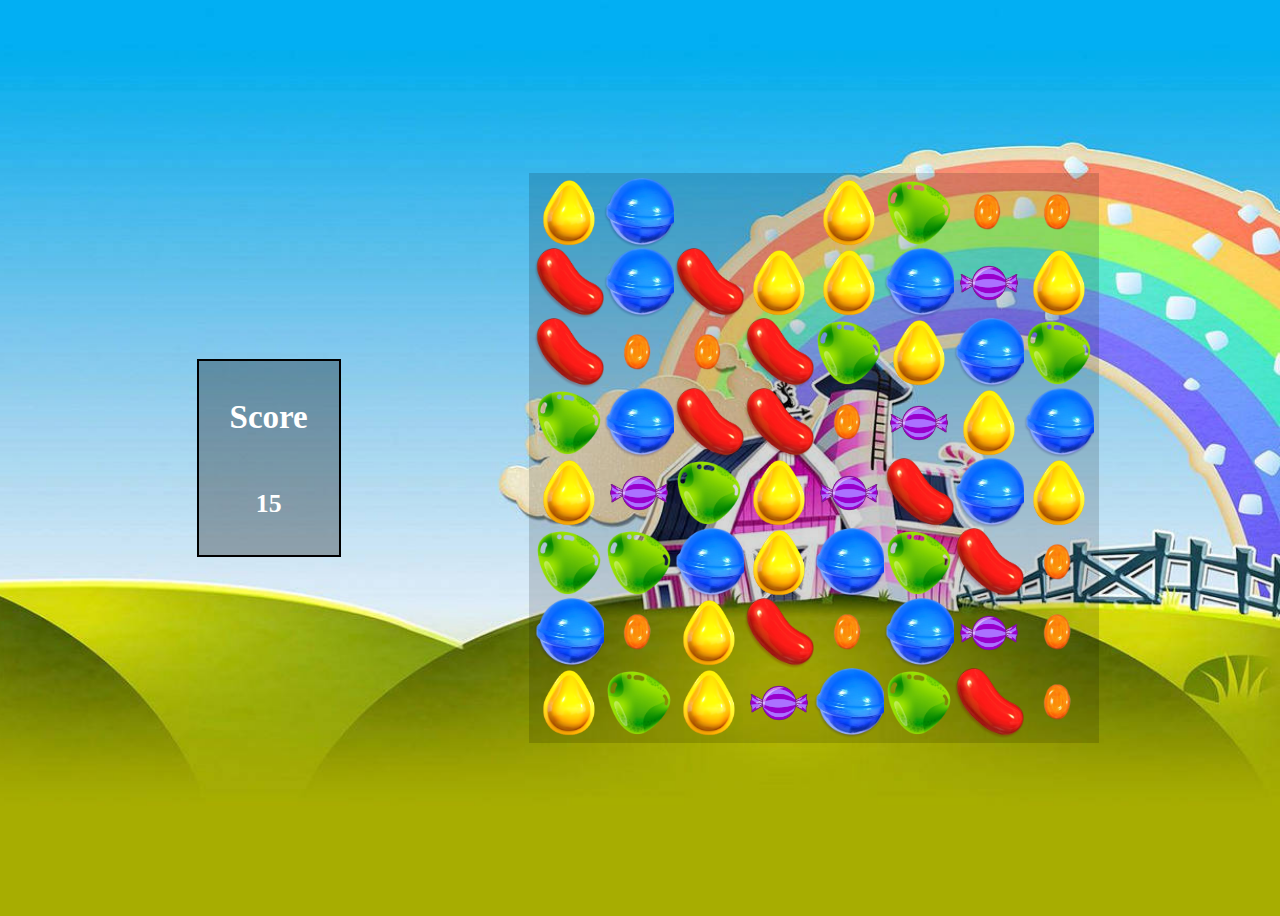
<file: assets/Candy Crush/index.html>
<!DOCTYPE html>
<html lang="en">
<head>
    <meta charset="UTF-8">
    <meta name="viewport" content="width=device-width, initial-scale=1.0">
    <link rel="stylesheet" href="style.css">
    <script src="script.js"></script>
    <title>Candy Crush</title>
</head>
<body>
    <div class="score-board">
        <h2>Score</h2>
        <h3 id="score"></h3>
    </div>
    <div class="grid">
        
    </div>

</body>
</html>
</file>
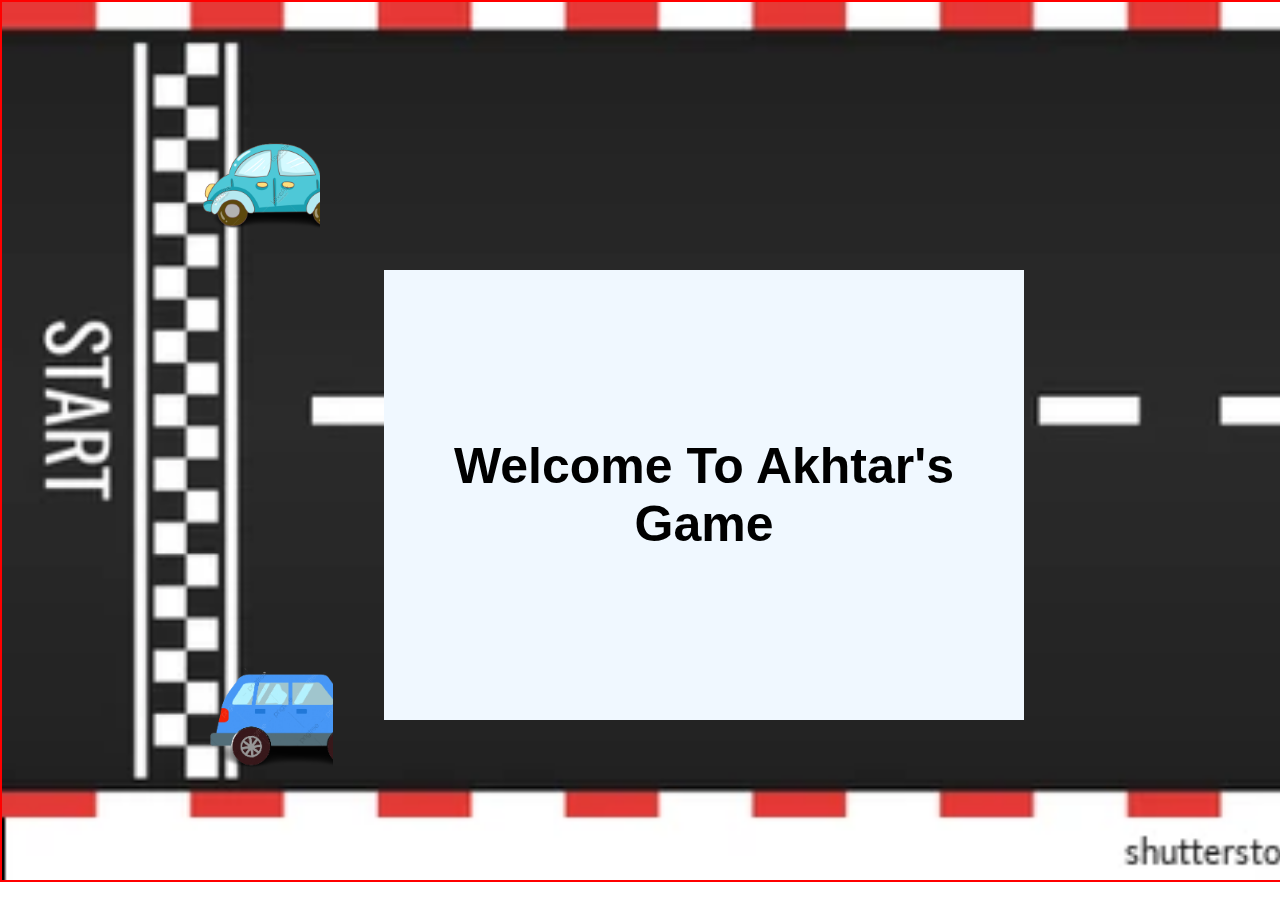
<file: assets/Car racing game/index.html>
<!DOCTYPE html>
<html lang="en">
<head>
    <meta charset="UTF-8">
    <meta http-equiv="X-UA-Compatible" content="IE=edge">
    <meta name="viewport" content="width=device-width, initial-scale=1.0">
    <link rel="stylesheet" href="style.css">
    <title>Document</title>
</head>
<body>
    <div class="track">
        <div class="race-car"></div>
        <div class="user-car "></div>
        <div class="countdown"><h1>Welcome To Akhtar's Game</h1></div>
        <div class="finish-line">Finish</div>
        <div class="result active" id="result">You Won</div>
    </div>

    <script src="script.js"></script>
</body>
</html>
</file>
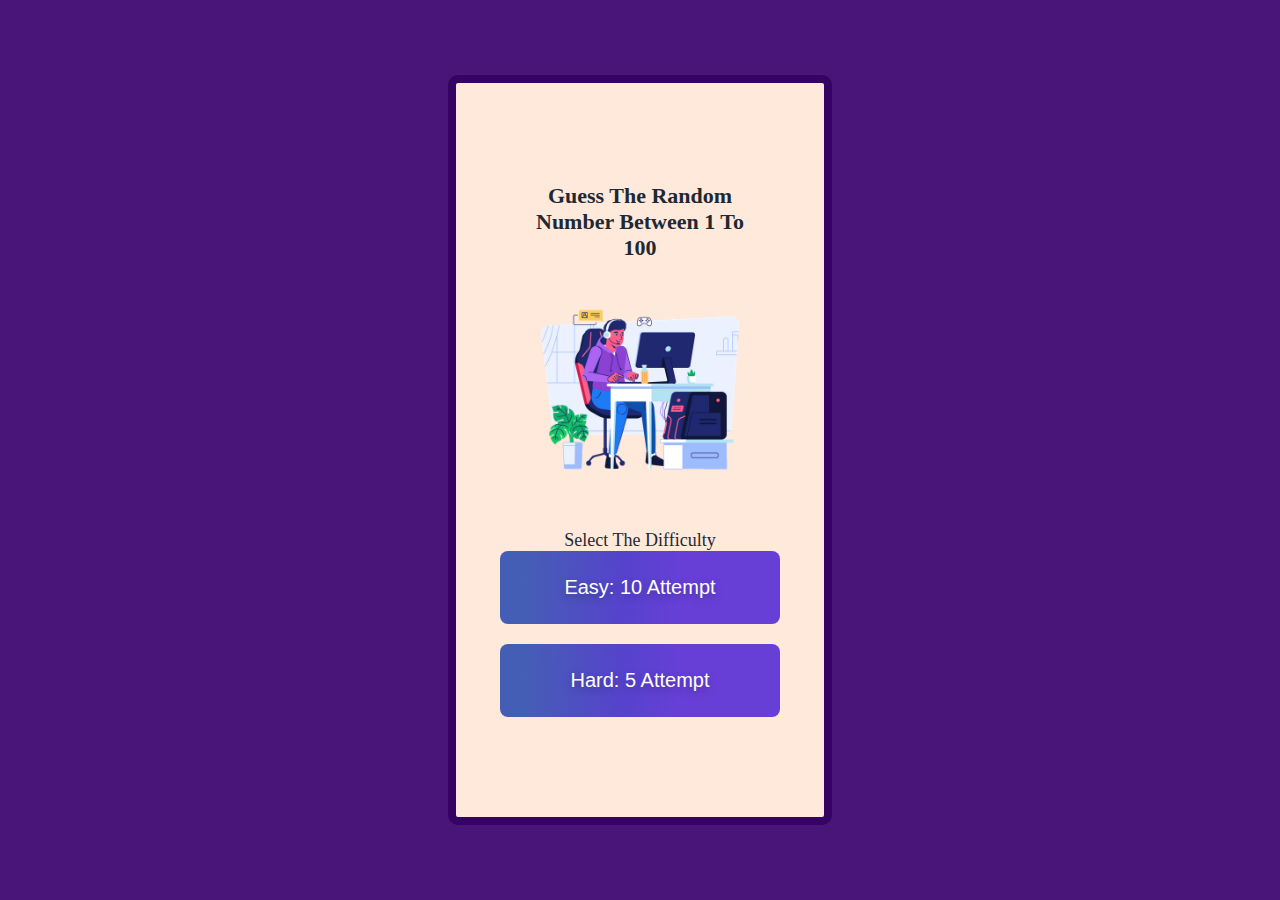
<file: assets/Guess Game/index.html>
<!DOCTYPE html>
<html lang="en">
<head>
    <meta charset="UTF-8">
    <meta http-equiv="X-UA-Compatible" content="IE=edge">
    <meta name="viewport" content="width=device-width, initial-scale=1.0">
    <link rel="stylesheet" href="style.css">
    <title>Guess The Number Game</title>
</head>
<body onload="init()">
    <main>
        <div id="welcomeScreen">
            <h2>Guess The Random Number Between 1 to 100</h2>
            <img src="svg.png" class="image" alt="game-image">
            <div class="eventSection">
                <p>Select The Difficulty</p>
                <div class="button-wrapper">
                    <button onclick="easyMode()">Easy: 10 attempt</button>
                    <button onclick="hardMode()">Hard: 5 attempt</button>
                </div>
            </div>
        </div>
        <div id="gameArea">
            <div id="newGameButton">
                <button onclick="newGameBegin()">New Game</button>
            </div>
            <section>
                <h3 id="textOutput">Your Guess</h3>
                <input type="text" id="inputBox" min="1" max="100" placeholder="Enter Your Number" onchange="compareGuess()">
            </section>
            <section class="stats">
                <div class="info">
                    <p>Number of previous attempts</p>
                    <span id="attempts">0</span>
                </div>
                <div class="info">
                    <p>Number of previous attempts</p>
                    <span id="guesses">0</span>
                </div>
            </section>
        </div>
    </main>
    <script src="script.js"></script>
</body>
</html>
</file>
<file: assets/Candy Crush/style.css>
body{
    min-height: 100vh;
    height: auto;
    width: 100%;
    display: flex;
    justify-content: space-evenly;
    align-items: center;
    background-image: url(images/bg.jpg);
    background-size: cover;
    background-position: 100%;
    background-repeat: no-repeat;
}

.score-board{
    border: 2px solid black;
    padding: 10px 20px;
    background-color: rgba(0, 0, 0, 0.3);
    width: 100px;
    display: flex;
    justify-content: space-around;
    flex-direction: column;
    align-items: center;
    color: white;
    font-size: 22px;
    text-shadow: rgba(0, 0, 0, 0.3);
}
.grid{
    height: 560px;
    width: 560px;
    display: flex;
    flex-wrap: wrap;
    background-color: rgba(0, 0, 0, 0.15);
    padding: 5px;
    overflow: hidden;
}
.grid div{
    height: 70px;
    width: 70px;
}

@media screen and (max-wdith:992px) {
    body{
        display: flex;
        flex-direction: column;
    }
}
</file>
<file: assets/Car racing game/style.css>
*{
    margin: 0;
    padding: 0;
    box-sizing: border-box;
    font-family: sans-serif;
    /* overflow-x: auto; */
}

.track{
    background-image: url(track.jpg);
    width: 200vw;
    height: 98vh;
    background-repeat: no-repeat;
    background-size: cover;
    border: 2px solid red;
}
.race-car{
    background-image: url(race_car\ -\ Copy.png);
    width: 10%;
    height: 20%;
    background-size: cover;
    background-repeat: no-repeat;
    position: absolute;
    top: 10%;
    left: 15%;
}
.animateCar{
    animation: moveCar 6s linear;
}

@keyframes moveCar {
    0%{
        left: 15%;
    }
    50%{
        left: 100vw;
    }
    100%{
        left: 200vw;
    }
}
.user-car{
    background-image: url(user-car\ -\ Copy.png);
    width: 11%;
    height: 20%;
    background-size: cover;
    background-repeat: no-repeat;
    position: absolute;
    top: 70%;
    left: 15%;
    transition: all 0.1s linear;
}

.countdown{
    width: 50%;
    height: 50vh;
    background-color: aliceblue;
    position: absolute;
    top: 30%;
    left: 30%;
    color: black;
    display: flex;
    justify-content: center;
    align-items: center;
    font-size: 50px;
}
.countdown h1{
    text-align: center;
    font-size: 50px;
}
.block{
    display: none;
}
.result{
    height: 20vh;
    width: 30%;
    display: flex;
    justify-content: center;
    align-items: center;
    background-color: antiquewhite;
    color: black;
    position: absolute;
    top: 20%;
    left: 150vw;
    font-size: 50px;
}
.result.active{
    display: none;
}
.finish-line{
    width: 20%;
    height: 95vh;
    background-color: black;
    position: absolute;
    left: 180vw;
    top: 5%;
    color: wheat;
    font-size: 50px;
    display: flex;
    justify-content: center;
    align-items: center;
    padding: 10px 15px;
}
</file>
<file: assets/Guess Game/style.css>
*{
    margin: 0;
    padding: 0;
    box-sizing: border-box;
    font-family: 'Times New Roman', Times, serif;
    text-transform: capitalize;
}
:root{
    --dark: #350363;
    --background: #ffe9db;
}
html{
    font-size: 62.5%;
    font-family: sans-serif;
}
body{
    width: 100vw;
    height: 100vh;
    display: flex;
    justify-content: center;
    align-items: center;
    margin: auto;
    background-color: #491579;
}
main{
    width: 30vw;
    text-align: center;
    background-color: var(--background);
    border: solid var(--dark);
    border-width: 0.8rem;
    border-radius: 1rem;
    padding: 8rem 5rem;
    color: #1f2933;
}
h2{
    font-size: 2.2rem;
    margin: 2rem;
}
h3{
    font-size: 3rem;
}
p{
    font-size: 1.8rem;
}
.image{
    width: 90%;
    max-height: 22rem;
    height: auto;
    margin: 1rem 0 4rem 0;
}
.button-wrapper{
    display: flex;
    flex-direction: column;
    justify-content: center;
    align-items: center;
}
button{
    min-width: 28rem;
    background-image: linear-gradient(92.88deg, #455eb5 9.16%, #5643cc 43.89%, #673fd7 64.75%);
    border-radius: 8px;
    border-style: none;
    color: #ffffff;
    cursor: pointer;
    padding: 2.5rem 6rem;
    font-size: 2rem;
    text-align: center;
    margin-bottom: 2rem;
    text-shadow: rgba(0, 0, 0, 0.25) 0 3px 8px;
    transition: all 0.5s;
    user-select: none;
    -webkit-user-select: none;
    text-transform: capitalize;
    font-family: sans-serif;
}
#gameArea{
    display: flex;
    flex-direction: column;
    justify-content: center;
    align-items: center;
}
#newGameButton button{
    margin: 2rem 0;
}
input{
    border: 0.1rem solid lightgray;
    background: transparent;
    margin: 4rem 0;
    padding: 2rem 0;
    width: 25rem;
    text-align: center;
}
.stats{
    text-align: left;
    margin-bottom: 4rem;
}
.info{
    display: flex;
    justify-content: space-between;
    align-items: center;
    margin-top: 3rem;
}
.info span{
    font-size: 2rem;
    columns: #ff051f;
}
</file>
